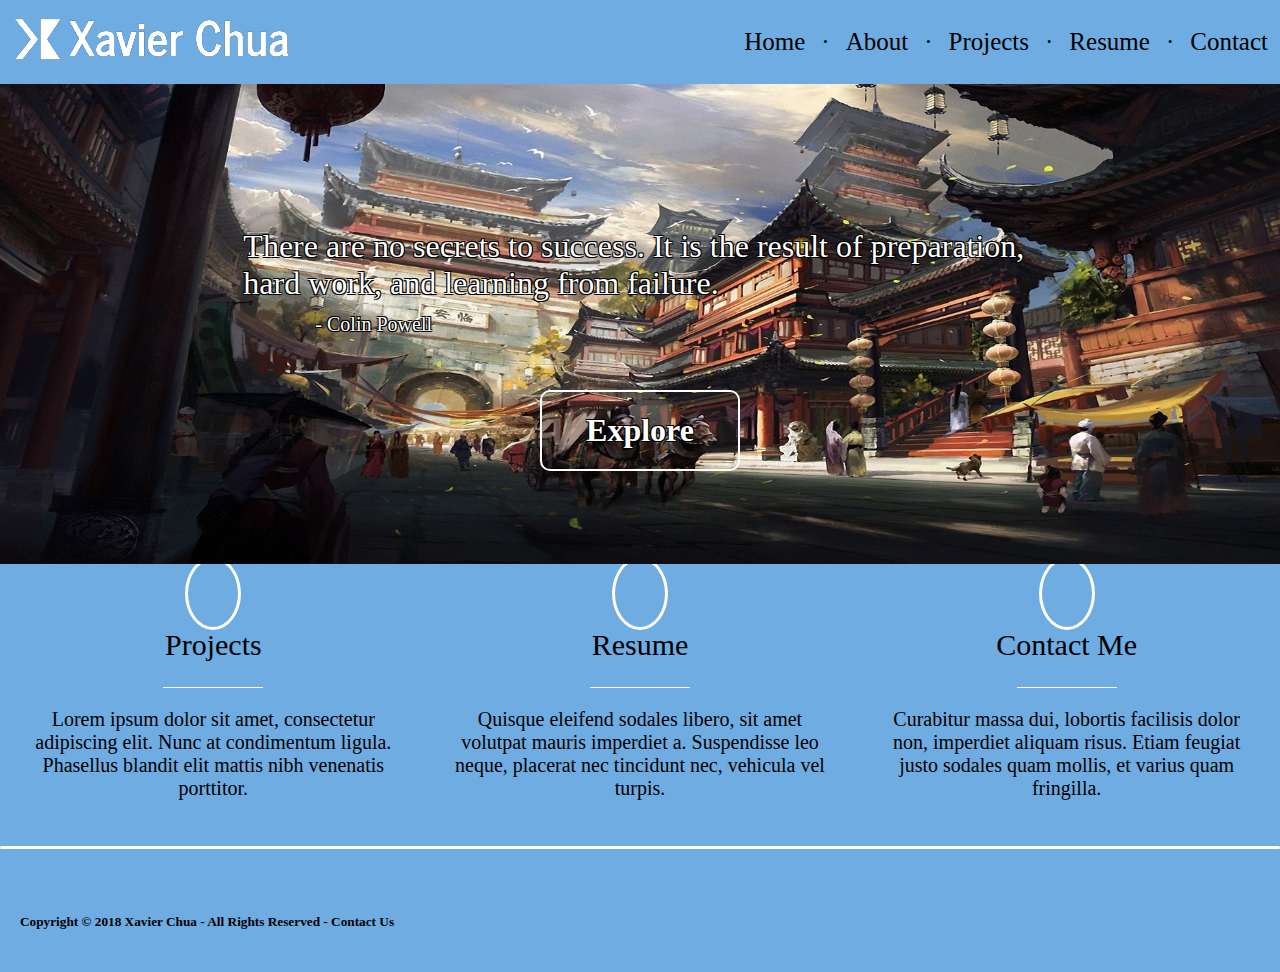
<file: index.html>
<!DOCTYPE html>
<html>
<head>
	<meta charset="utf-8">
	<meta name="description" content="First website">
	<meta name= "author" content="Knowname">
	<meta name="keywords" content="building first website">
	<title>Xavier Chua | Home</title>

	<link rel="stylesheet" type="text/css" href="assets/css/style.css">
	<link rel="stylesheet" href="https://use.fontawesome.com/releases/v5.5.0/css/all.css" integrity="sha384-B4dIYHKNBt8Bc12p+WXckhzcICo0wtJAoU8YZTY5qE0Id1GSseTk6S+L3BlXeVIU" crossorigin="anonymous">
	
	<link rel="stylesheet" type="text/css" href="/assets/slick/slick.css"/>
	<link rel="stylesheet" type="text/css" href="/assets/slick/slick-theme.css"/>


	<script src="https://ajax.googleapis.com/ajax/libs/jquery/3.3.1/jquery.min.js"></script>
	<script src="/assets/slick/slick.min.js"></script>
	<script type="text/javascript" src="/assets/js/index.js"></script>
</head>
<body>

<!-- Navbar -->
<nav class = "nav">
	<div class = "container">
		<div class = "row">
			<div class = "logo">
				<a href="index.html"><img src="assets/images/xavier-logo.png"></a>
			</div>

			<ul class="menu">
				<li class="menu-item"><a class="menu-link" href="index.html">Home</a></li>
				<span>&middot;</span>
				<li class="menu-item"><a class="menu-link" href="about.html">About</a></li>
				<span>&middot;</span>
    			<li class="menu-item"><a class="menu-link" href = "projects.html" class="dropbtn">Projects <i class="fa fa-caret-down"></i></a>
	    			<ul class = "dropdown-content">
	    				<li><a href="cosmos.html">Cosmos Roach</a></li>
	    				<li><a href="jetpacks-zombies-seagulls.html">Jetpacks, Zombies, & Seagulls</a></li>
	    				<li><a href="leftright.html">Left or Right</a></li>
	    				<li><a href="tankjump.html">Tank Jump</a></li>
	    				<li><a href="discordbot.html">Anime Discord Bot</a></li>
	    			</ul>
    			</li>
				<span>&middot;</span>
				<li class="menu-item"><a class="menu-link" href="resume.html">Resume</a></li>
				<span>&middot;</span>
				<li class="menu-item"><a class="menu-link" href="contact.html">Contact</a></li>
			</ul>
			<div class="hamburger">
				<div class="line"></div>
				<div class="line"></div>
				<div class="line"></div>
			</div>
		</div>
	</div>
</nav>

<!-- Header -->
<header>
	<div class ="container">
		<div class = "row">
			<div class = "empty col-2"></div>
			<h1 class="header-quote white col-8">
				<i class = "fa fa-quote-left fa-pull-left"></i>
				There are no secrets to success. It is the result of preparation, hard work, and learning from failure.
				<i class = "fa fa-quote-right"></i>
				<br>&emsp;&emsp; <span style="font-family: Verdana; font-size:20px;">- Colin Powell</span>
			</h1>
			<div class = "empty col-2"></div>
			
		</div>
		<div class = "row">
			<div class = "empty col-2"></div>
			<div class = "header-info col-8">
				<div class="header-wrapper white">
						<h1>Explore</h1>
				</div>
			</div>
			<div class = "empty col-2"></div>
		</div>
	</div>
</header>

<!-- Icons -->
<section>
	<div class = "container">
		<div class = "row">

			<div class = "icon-section col-4">
				<a href ="projects.html">
				<i class = "fa fa-briefcase fa-4x"></i>
				<h2>Projects</h2>
				<span class="rule"></span>
				<p>Lorem ipsum dolor sit amet, consectetur adipiscing elit. Nunc at condimentum ligula. Phasellus blandit elit mattis nibh venenatis porttitor. </p></a>
			</div>
			
			<div class = "icon-section col-4">
				<a href ="resume.html">
				<i class = "fa fa-address-card fa-4x"></i>
				<h2>Resume</h2>
				<span class="rule"></span>
				<p>Quisque eleifend sodales libero, sit amet volutpat mauris imperdiet a. Suspendisse leo neque, placerat nec tincidunt nec, vehicula vel turpis.</p>
			</div></a>
			
			<div class = "icon-section col-4">
				<a href ="contact.html">
				<i class = "fa fa-comments fa-4x"></i>
				<h2>Contact Me</h2>
				<span class="rule"></span>
				<p>Curabitur massa dui, lobortis facilisis dolor non, imperdiet aliquam risus. Etiam feugiat justo sodales quam mollis, et varius quam fringilla. </p>
			</div></a>
		</div>
	</div>
	<span class="longbar"></span>
</section>

<!-- Footer -->
<footer>
	<div class="container">
		<ul class = "footer-menu">
			<li><a href="https://www.linkedin.com/in/xavier-chua"><i class="fab fa-linkedin-in fa-2x"></i></a></li>
			<li><a href="https://github.com/itzcynical"><i class="fab fa-github fa-2x"></i></a></li>
			<li><a href="https://www.deviantart.com/know-name"><i class="fab fa-deviantart fa-2x"></i></a></li>
		</ul>
		<h5>Copyright © 2018 Xavier Chua - All Rights Reserved - <a href="contact.html">Contact Us</a></h5>
	</div>
</footer>

</body>
</html>
</file>
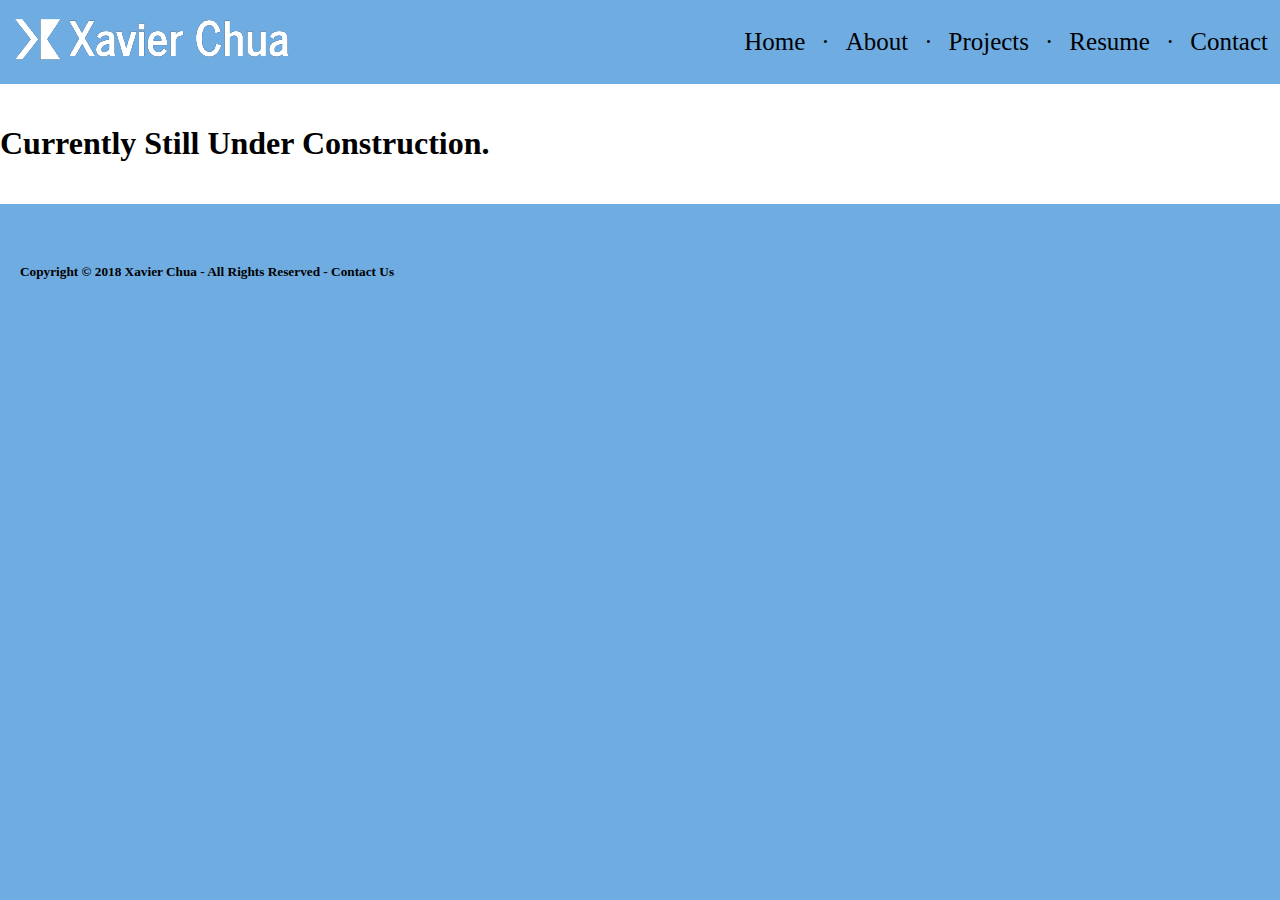
<file: about.html>
<!DOCTYPE html>
<html>
<head>
	<meta charset="utf-8">
	<meta name="description" content="First website">
	<meta name= "author" content="Knowname">
	<meta name="keywords" content="building first website">
	<title>Xavier Chua | Home</title>

	<link rel="stylesheet" type="text/css" href="assets/css/style.css">
	<link rel="stylesheet" href="https://use.fontawesome.com/releases/v5.5.0/css/all.css" integrity="sha384-B4dIYHKNBt8Bc12p+WXckhzcICo0wtJAoU8YZTY5qE0Id1GSseTk6S+L3BlXeVIU" crossorigin="anonymous">
	
	<link rel="stylesheet" type="text/css" href="/assets/slick/slick.css"/>
	<link rel="stylesheet" type="text/css" href="/assets/slick/slick-theme.css"/>


	<script src="https://ajax.googleapis.com/ajax/libs/jquery/3.3.1/jquery.min.js"></script>
	<script src="/assets/slick/slick.min.js"></script>
	<script type="text/javascript" src="/assets/js/index.js"></script>
</head>
<body>

<!-- Navbar -->
<nav class = "nav">
	<div class = "container">
		<div class = "row">
			<div class = "logo">
				<a href="index.html"><img src="assets/images/xavier-logo.png"></a>
			</div>

			<ul class="menu">
				<li class="menu-item"><a class="menu-link" href="index.html">Home</a></li>
				<span>&middot;</span>
				<li class="menu-item"><a class="menu-link" href="about.html">About</a></li>
				<span>&middot;</span>
    			<li class="menu-item"><a class="menu-link" href = "projects.html" class="dropbtn">Projects <i class="fa fa-caret-down"></i></a>
	    			<ul class = "dropdown-content">
	    				<li><a href="cosmos.html">Cosmos Roach</a></li>
	    				<li><a href="jetpacks-zombies-seagulls.html">Jetpacks, Zombies, & Seagulls</a></li>
	    				<li><a href="leftright.html">Left or Right</a></li>
	    				<li><a href="tankjump.html">Tank Jump</a></li>
	    				<li><a href="discordbot.html">Anime Discord Bot</a></li>
	    			</ul>
    			</li>
				<span>&middot;</span>
				<li class="menu-item"><a class="menu-link" href="resume.html">Resume</a></li>
				<span>&middot;</span>
				<li class="menu-item"><a class="menu-link" href="contact.html">Contact</a></li>
			</ul>
			<div class="hamburger">
				<div class="line"></div>
				<div class="line"></div>
				<div class="line"></div>
			</div>
		</div>
	</div>
</nav>

<section style = "background-color:white; padding:20px 0;">
	<div class = "container">
		<h1 style = "font-size:2em;"><i class = "fa fa-wrench fa-3x"></i> Currently Still Under Construction. </h1> 
	</div>

</section>

<footer>
	<div class="container">
		<ul class = "footer-menu">
			<li><a href="https://www.linkedin.com/in/xavier-chua"><i class="fab fa-linkedin-in fa-2x"></i></a></li>
			<li><a href="https://github.com/itzcynical"><i class="fab fa-github fa-2x"></i></a></li>
			<li><a href="https://www.deviantart.com/know-name"><i class="fab fa-deviantart fa-2x"></i></a></li>
		</ul>
		<h5>Copyright © 2018 Xavier Chua - All Rights Reserved - <a href="contact.html">Contact Us</a></h5>
	</div>
</footer>
</body>
</html>
</file>
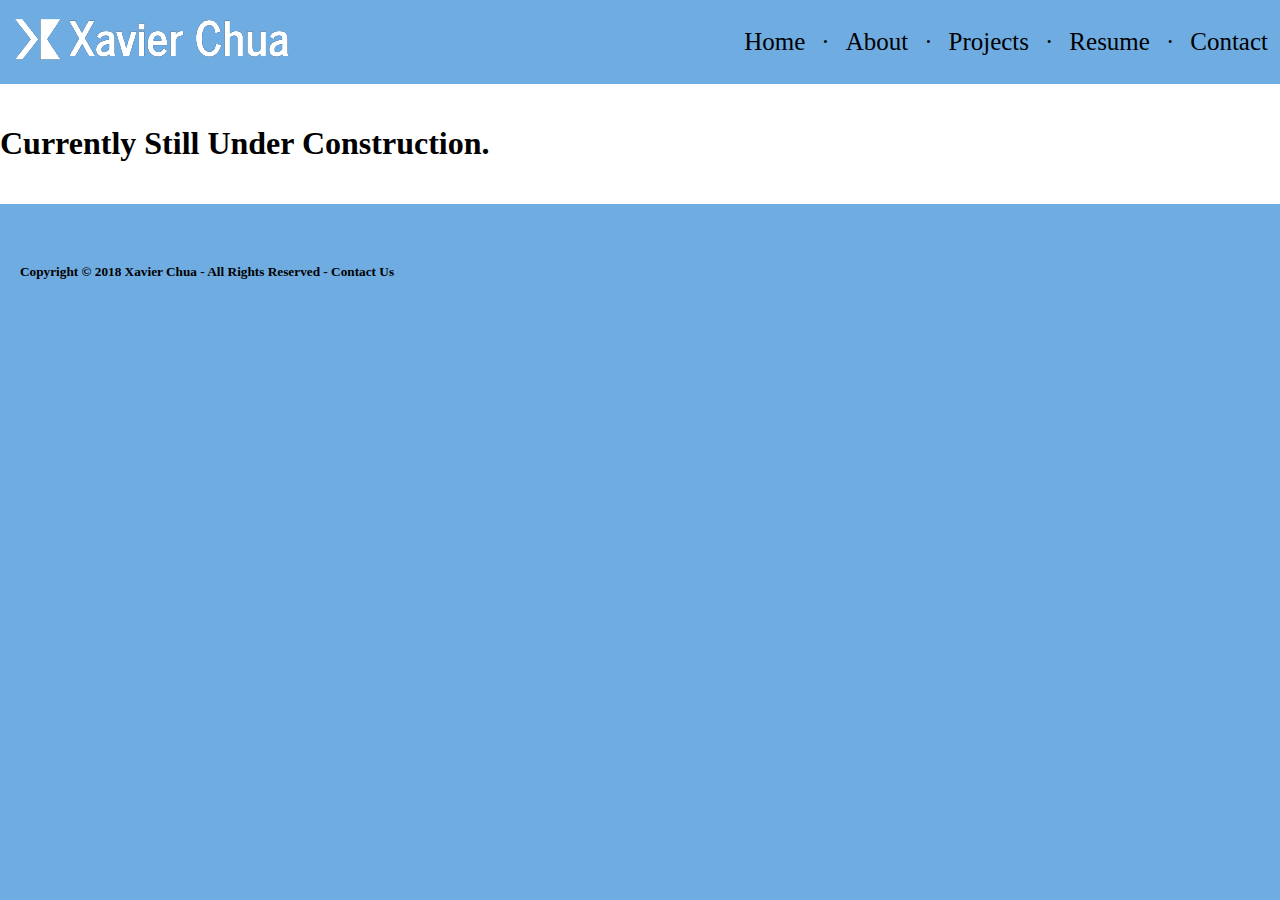
<file: contact.html>
<!DOCTYPE html>
<html>
<head>
	<meta charset="utf-8">
	<meta name="description" content="First website">
	<meta name= "author" content="Knowname">
	<meta name="keywords" content="building first website">
	<title>Xavier Chua | Home</title>

	<link rel="stylesheet" type="text/css" href="assets/css/style.css">
	<link rel="stylesheet" href="https://use.fontawesome.com/releases/v5.5.0/css/all.css" integrity="sha384-B4dIYHKNBt8Bc12p+WXckhzcICo0wtJAoU8YZTY5qE0Id1GSseTk6S+L3BlXeVIU" crossorigin="anonymous">
	
	<link rel="stylesheet" type="text/css" href="/assets/slick/slick.css"/>
	<link rel="stylesheet" type="text/css" href="/assets/slick/slick-theme.css"/>


	<script src="https://ajax.googleapis.com/ajax/libs/jquery/3.3.1/jquery.min.js"></script>
	<script src="/assets/slick/slick.min.js"></script>
	<script type="text/javascript" src="/assets/js/index.js"></script>
</head>
<body>

<!-- Navbar -->
<nav class = "nav">
	<div class = "container">
		<div class = "row">
			<div class = "logo">
				<a href="index.html"><img src="assets/images/xavier-logo.png"></a>
			</div>

			<ul class="menu">
				<li class="menu-item"><a class="menu-link" href="index.html">Home</a></li>
				<span>&middot;</span>
				<li class="menu-item"><a class="menu-link" href="about.html">About</a></li>
				<span>&middot;</span>
    			<li class="menu-item"><a class="menu-link" href = "projects.html" class="dropbtn">Projects <i class="fa fa-caret-down"></i></a>
	    			<ul class = "dropdown-content">
	    				<li><a href="cosmos.html">Cosmos Roach</a></li>
	    				<li><a href="jetpacks-zombies-seagulls.html">Jetpacks, Zombies, & Seagulls</a></li>
	    				<li><a href="leftright.html">Left or Right</a></li>
	    				<li><a href="tankjump.html">Tank Jump</a></li>
	    				<li><a href="discordbot.html">Anime Discord Bot</a></li>
	    			</ul>
    			</li>
				<span>&middot;</span>
				<li class="menu-item"><a class="menu-link" href="resume.html">Resume</a></li>
				<span>&middot;</span>
				<li class="menu-item"><a class="menu-link" href="contact.html">Contact</a></li>
			</ul>
			<div class="hamburger">
				<div class="line"></div>
				<div class="line"></div>
				<div class="line"></div>
			</div>
		</div>
	</div>
</nav>

<section style = "background-color:white; padding:20px 0;">
	<div class = "container">
		<h1 style = "font-size:2em;"><i class = "fa fa-wrench fa-3x"></i> Currently Still Under Construction. </h1> 
	</div>

</section>

<!-- Footer -->
<footer>
	<div class="container">
		<ul class = "footer-menu">
			<li><a href="https://www.linkedin.com/in/xavier-chua"><i class="fab fa-linkedin-in fa-2x"></i></a></li>
			<li><a href="https://github.com/itzcynical"><i class="fab fa-github fa-2x"></i></a></li>
			<li><a href="https://www.deviantart.com/know-name"><i class="fab fa-deviantart fa-2x"></i></a></li>
		</ul>
		<h5>Copyright © 2018 Xavier Chua - All Rights Reserved - <a href="contact.html">Contact Us</a></h5>
	</div>
</footer>

</body>
</html>
</file>
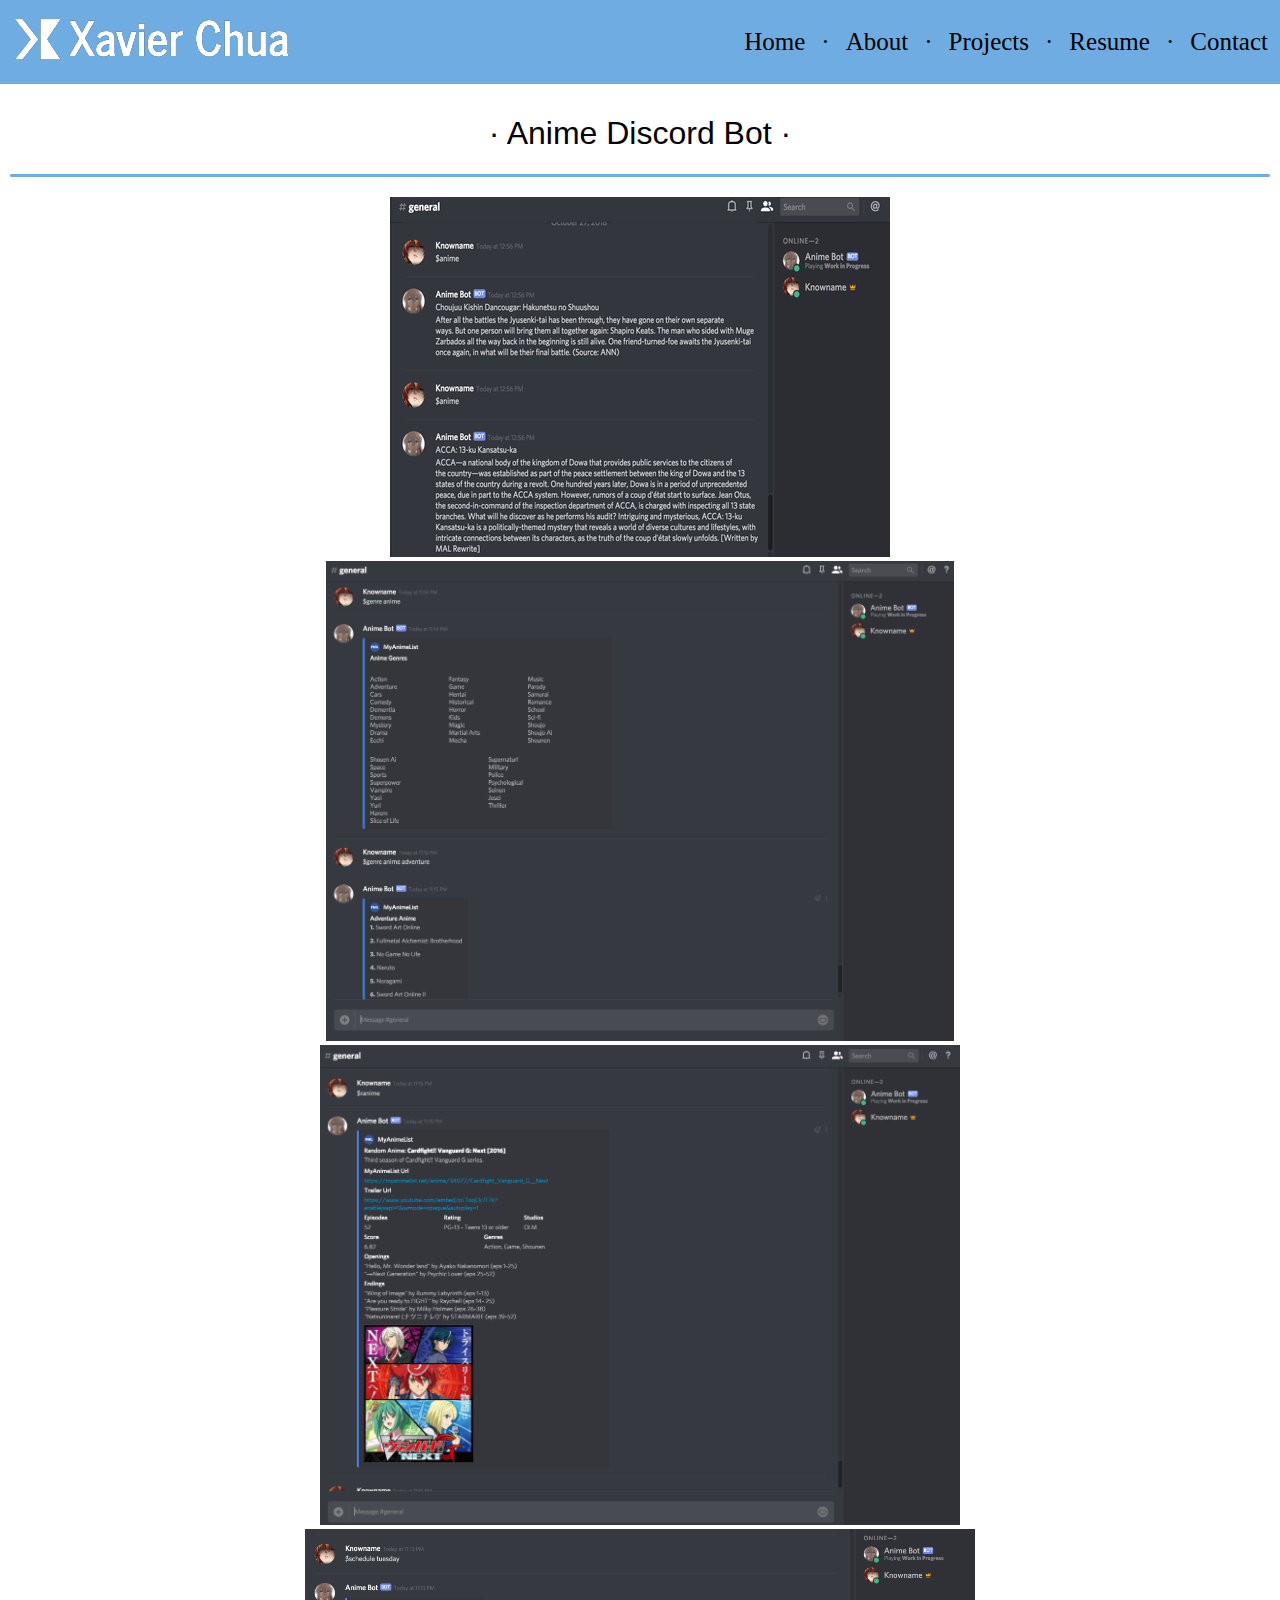
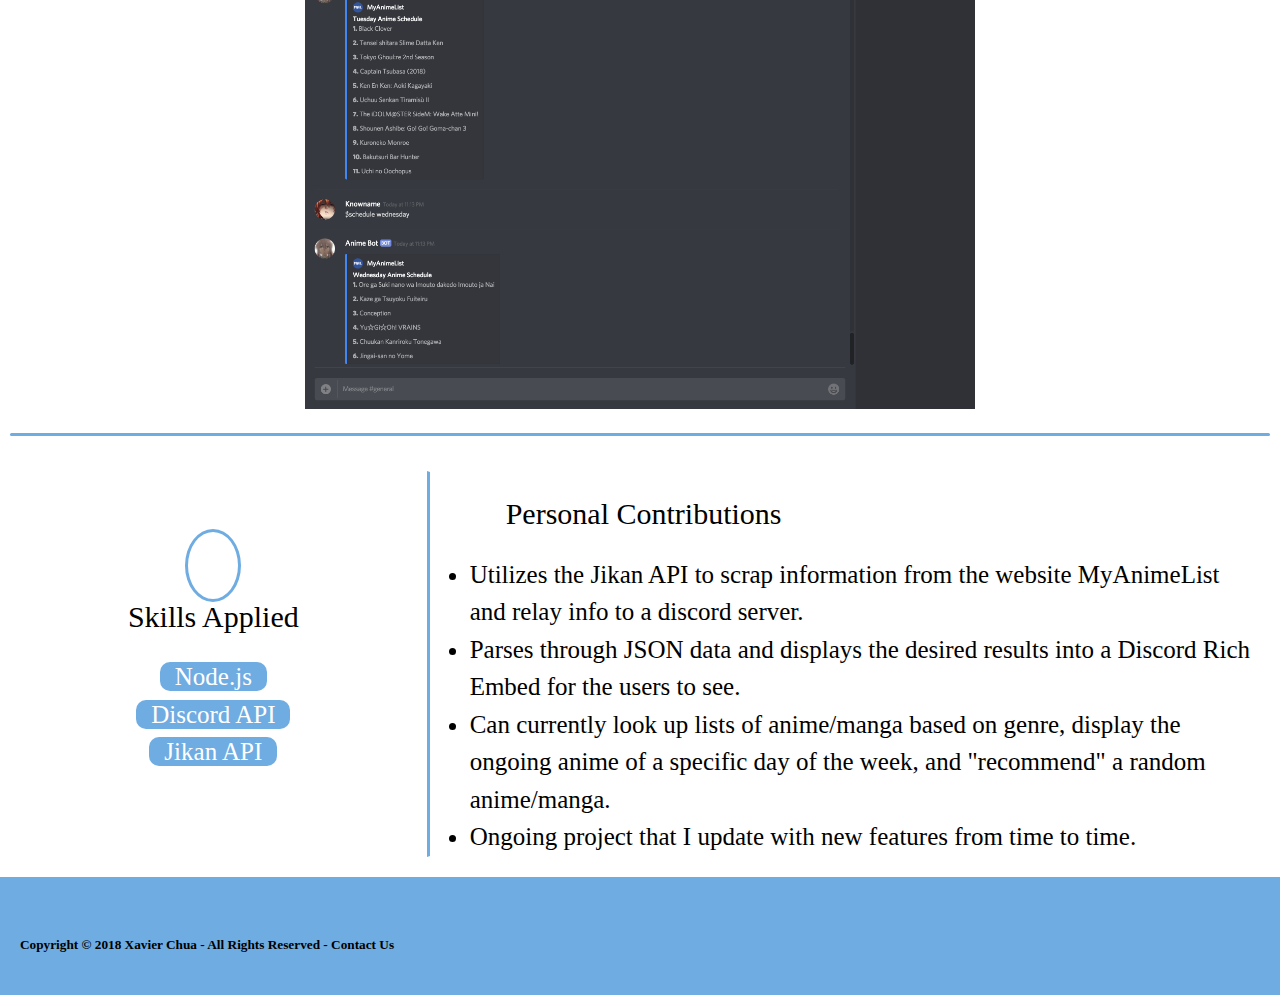
<file: discordbot.html>
<!DOCTYPE html>
<html>
<head>
	<meta charset="utf-8">
	<meta name="description" content="First website">
	<meta name= "author" content="Knowname">
	<meta name="keywords" content="building first website">
	<title>Xavier Chua | Home</title>

	<link rel="stylesheet" type="text/css" href="assets/css/style.css">
	<link rel="stylesheet" href="https://use.fontawesome.com/releases/v5.5.0/css/all.css" integrity="sha384-B4dIYHKNBt8Bc12p+WXckhzcICo0wtJAoU8YZTY5qE0Id1GSseTk6S+L3BlXeVIU" crossorigin="anonymous">
	
	<link rel="stylesheet" type="text/css" href="/assets/slick/slick.css"/>
	<link rel="stylesheet" type="text/css" href="/assets/slick/slick-theme.css"/>


	<script src="https://ajax.googleapis.com/ajax/libs/jquery/3.3.1/jquery.min.js"></script>
	<script src="/assets/slick/slick.min.js"></script>
	<script type="text/javascript" src="/assets/js/index.js"></script>
</head>
<body>

<!-- Navbar -->
<nav class = "nav">
	<div class = "container">
		<div class = "row">
			<div class = "logo">
				<a href="index.html"><img src="assets/images/xavier-logo.png"></a>
			</div>

			<ul class="menu">
				<li class="menu-item"><a class="menu-link" href="index.html">Home</a></li>
				<span>&middot;</span>
				<li class="menu-item"><a class="menu-link" href="about.html">About</a></li>
				<span>&middot;</span>
    			<li class="menu-item"><a class="menu-link" href = "projects.html" class="dropbtn">Projects <i class="fa fa-caret-down"></i></a>
	    			<ul class = "dropdown-content">
	    				<li><a href="cosmos.html">Cosmos Roach</a></li>
	    				<li><a href="jetpacks-zombies-seagulls.html">Jetpacks, Zombies, & Seagulls</a></li>
	    				<li><a href="leftright.html">Left or Right</a></li>
	    				<li><a href="tankjump.html">Tank Jump</a></li>
	    				<li><a href="discordbot.html">Anime Discord Bot</a></li>
	    			</ul>
    			</li>
				<span>&middot;</span>
				<li class="menu-item"><a class="menu-link" href="resume.html">Resume</a></li>
				<span>&middot;</span>
				<li class="menu-item"><a class="menu-link" href="contact.html">Contact</a></li>
			</ul>
			<div class="hamburger">
				<div class="line"></div>
				<div class="line"></div>
				<div class="line"></div>
			</div>
		</div>
	</div>
</nav>

<section class = "projects">
	<div class = "container">
		<h1 class = "project-title">&middot; Anime Discord Bot &middot;</h1>
		<span class = "longbar" style="background-color: #6face2;"></span>

		<div class="slideshow" id="tank-slider">
			<div><img src="assets/images/discordbot/discord.png"></div>
			<div><img src="assets/images/discordbot/genres.png"></div>
			<div><img src="assets/images/discordbot/randomanime.png"></div>
			<div><img src="assets/images/discordbot/schedule.png"></div>
		</div>
		<span class = "longbar" style="background-color: #6face2;"></span>
	</div>
</section>

<section class = "project-details">
	<div class = "container">
		<div class = "row">
			<div class = "icon-section blue-border col-4">
				<i class = "fa fa-book fa-6x"></i>
				<h2>Skills Applied</h2>
				<ul class = "skills-list">
					<li><span>Node.js</span></li>
					<li><span>Discord API</span></li>
					<li><span>Jikan API</span></li>
				</ul>
			</div>

			<div class = "icon-section project-contributions col-8">
				
				<h2><i class = "fa fa-id-badge fa-3x"></i>Personal Contributions</h2>
				<ul class = "skills-list contributions">
					<li>Utilizes the Jikan API to scrap information from the website MyAnimeList and relay info to a discord server.</li>
					<li>Parses through JSON data and displays the desired results into a Discord Rich Embed for the users to see.</li>
					<li>Can currently look up lists of anime/manga based on genre, display the ongoing anime of a specific day of the week, and "recommend" a random anime/manga. </li>
					<li>Ongoing project that I update with new features from time to time.</li>
					
				</ul>
			</div>
		</div>
	</div>
</section>

<footer>
	<div class="container">
		<ul class = "footer-menu">
			<li><a href="https://www.linkedin.com/in/xavier-chua"><i class="fab fa-linkedin-in fa-2x"></i></a></li>
			<li><a href="https://github.com/itzcynical"><i class="fab fa-github fa-2x"></i></a></li>
			<li><a href="https://www.deviantart.com/know-name"><i class="fab fa-deviantart fa-2x"></i></a></li>
		</ul>
		<h5>Copyright © 2018 Xavier Chua - All Rights Reserved - <a href="contact.html">Contact Us</a></h5>
	</div>
</footer>
</body>
</html>
</file>
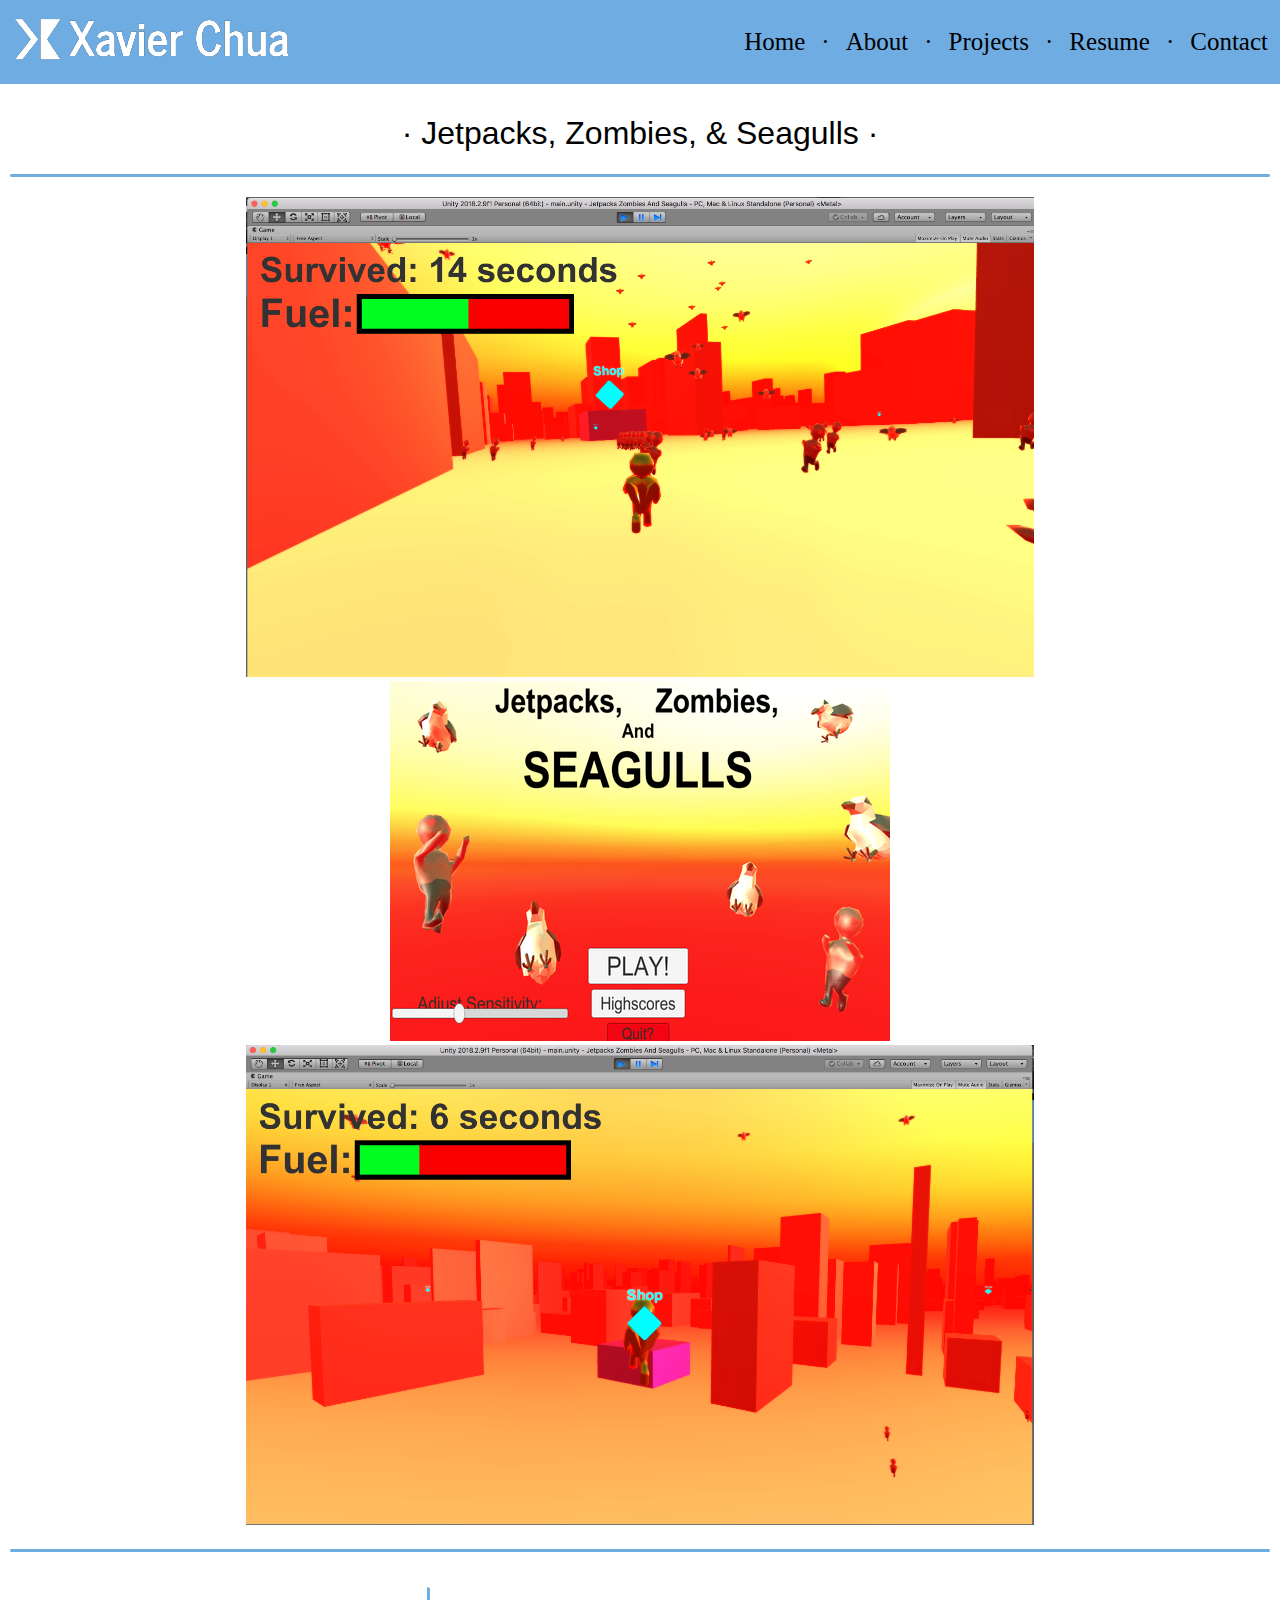
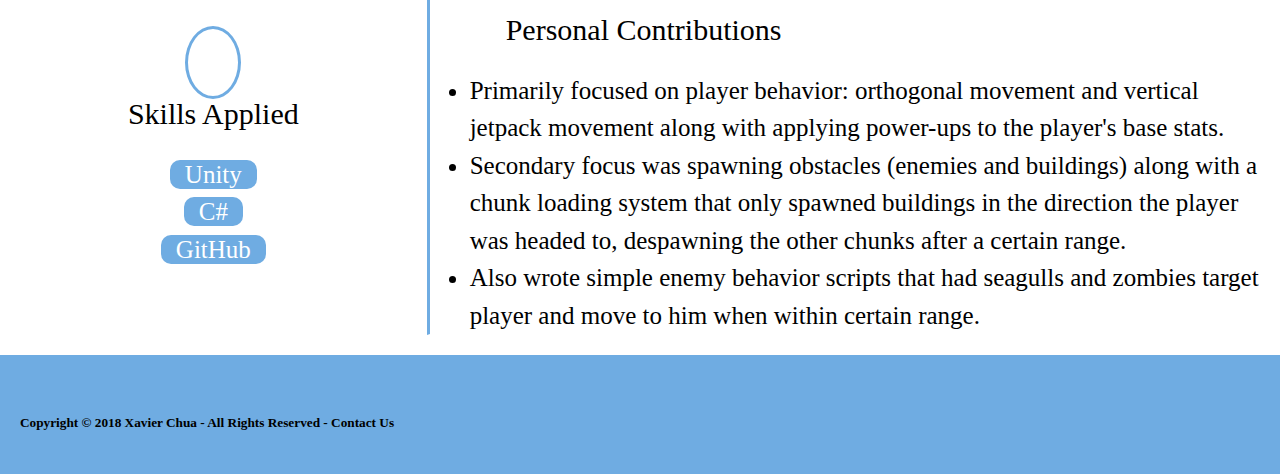
<file: jetpacks-zombies-seagulls.html>
<!DOCTYPE html>
<html>
<head>
	<meta charset="utf-8">
	<meta name="description" content="First website">
	<meta name= "author" content="Knowname">
	<meta name="keywords" content="building first website">
	<title>Xavier Chua | Home</title>

	<link rel="stylesheet" type="text/css" href="assets/css/style.css">
	<link rel="stylesheet" href="https://use.fontawesome.com/releases/v5.5.0/css/all.css" integrity="sha384-B4dIYHKNBt8Bc12p+WXckhzcICo0wtJAoU8YZTY5qE0Id1GSseTk6S+L3BlXeVIU" crossorigin="anonymous">
	
	<link rel="stylesheet" type="text/css" href="/assets/slick/slick.css"/>
	<link rel="stylesheet" type="text/css" href="/assets/slick/slick-theme.css"/>


	<script src="https://ajax.googleapis.com/ajax/libs/jquery/3.3.1/jquery.min.js"></script>
	<script src="/assets/slick/slick.min.js"></script>
	<script type="text/javascript" src="/assets/js/index.js"></script>
</head>
<body>

<!-- Navbar -->
<nav class = "nav">
	<div class = "container">
		<div class = "row">
			<div class = "logo">
				<a href="index.html"><img src="assets/images/xavier-logo.png"></a>
			</div>

			<ul class="menu">
				<li class="menu-item"><a class="menu-link" href="index.html">Home</a></li>
				<span>&middot;</span>
				<li class="menu-item"><a class="menu-link" href="about.html">About</a></li>
				<span>&middot;</span>
    			<li class="menu-item"><a class="menu-link" href = "projects.html" class="dropbtn">Projects <i class="fa fa-caret-down"></i></a>
	    			<ul class = "dropdown-content">
	    				<li><a href="cosmos.html">Cosmos Roach</a></li>
	    				<li><a href="jetpacks-zombies-seagulls.html">Jetpacks, Zombies, & Seagulls</a></li>
	    				<li><a href="leftright.html">Left or Right</a></li>
	    				<li><a href="tankjump.html">Tank Jump</a></li>
	    				<li><a href="discordbot.html">Anime Discord Bot</a></li>
	    			</ul>
    			</li>
				<span>&middot;</span>
				<li class="menu-item"><a class="menu-link" href="resume.html">Resume</a></li>
				<span>&middot;</span>
				<li class="menu-item"><a class="menu-link" href="contact.html">Contact</a></li>
			</ul>
			<div class="hamburger">
				<div class="line"></div>
				<div class="line"></div>
				<div class="line"></div>
			</div>
		</div>
	</div>
</nav>

<section class = "projects">
	<div class = "container">
		<h1 class = "project-title">&middot; Jetpacks, Zombies, & Seagulls &middot;</h1>
		<span class = "longbar" style="background-color: #6face2;"></span>

		<div class="slideshow">
			<div><img src="assets/images/gamejam/zombiegame.png"></div>
			<div><img src="assets/images/gamejam/zombies.png"></div>
			<div><img src="assets/images/gamejam/zombieshop.png"></div>
		</div>
		<span class = "longbar" style="background-color: #6face2;"></span>
	</div>
</section>

<section class = "project-details">
	<div class = "container">
		<div class = "row">
			<div class = "icon-section blue-border col-4">
				<i class = "fa fa-book fa-6x"></i>
				<h2>Skills Applied</h2>
				<ul class = "skills-list">
					<li><span>Unity</span></li>
					<li><span>C#</span></li>
					<li><span>GitHub</span></li>
				</ul>
			</div>

			<div class = "icon-section project-contributions col-8">
				
				<h2><i class = "fa fa-id-badge fa-3x"></i>Personal Contributions</h2>
				<ul class = "skills-list contributions">
					<li>Primarily focused on player behavior: orthogonal movement and vertical jetpack movement along with applying power-ups to the player's base stats.</li>
					<li>Secondary focus was spawning obstacles (enemies and buildings) along with a chunk loading system that only spawned buildings in the direction the player was headed to, despawning the other chunks after a certain range.</li>
					<li>Also wrote simple enemy behavior scripts that had seagulls and zombies target player and move to him when within certain range.</li>
					
				</ul>
			</div>
		</div>
	</div>
</section>

<footer>
	<div class="container">
		<ul class = "footer-menu">
			<li><a href="https://www.linkedin.com/in/xavier-chua"><i class="fab fa-linkedin-in fa-2x"></i></a></li>
			<li><a href="https://github.com/itzcynical"><i class="fab fa-github fa-2x"></i></a></li>
			<li><a href="https://www.deviantart.com/know-name"><i class="fab fa-deviantart fa-2x"></i></a></li>
		</ul>
		<h5>Copyright © 2018 Xavier Chua - All Rights Reserved - <a href="contact.html">Contact Us</a></h5>
	</div>
</footer>
</body>
</html>
</file>
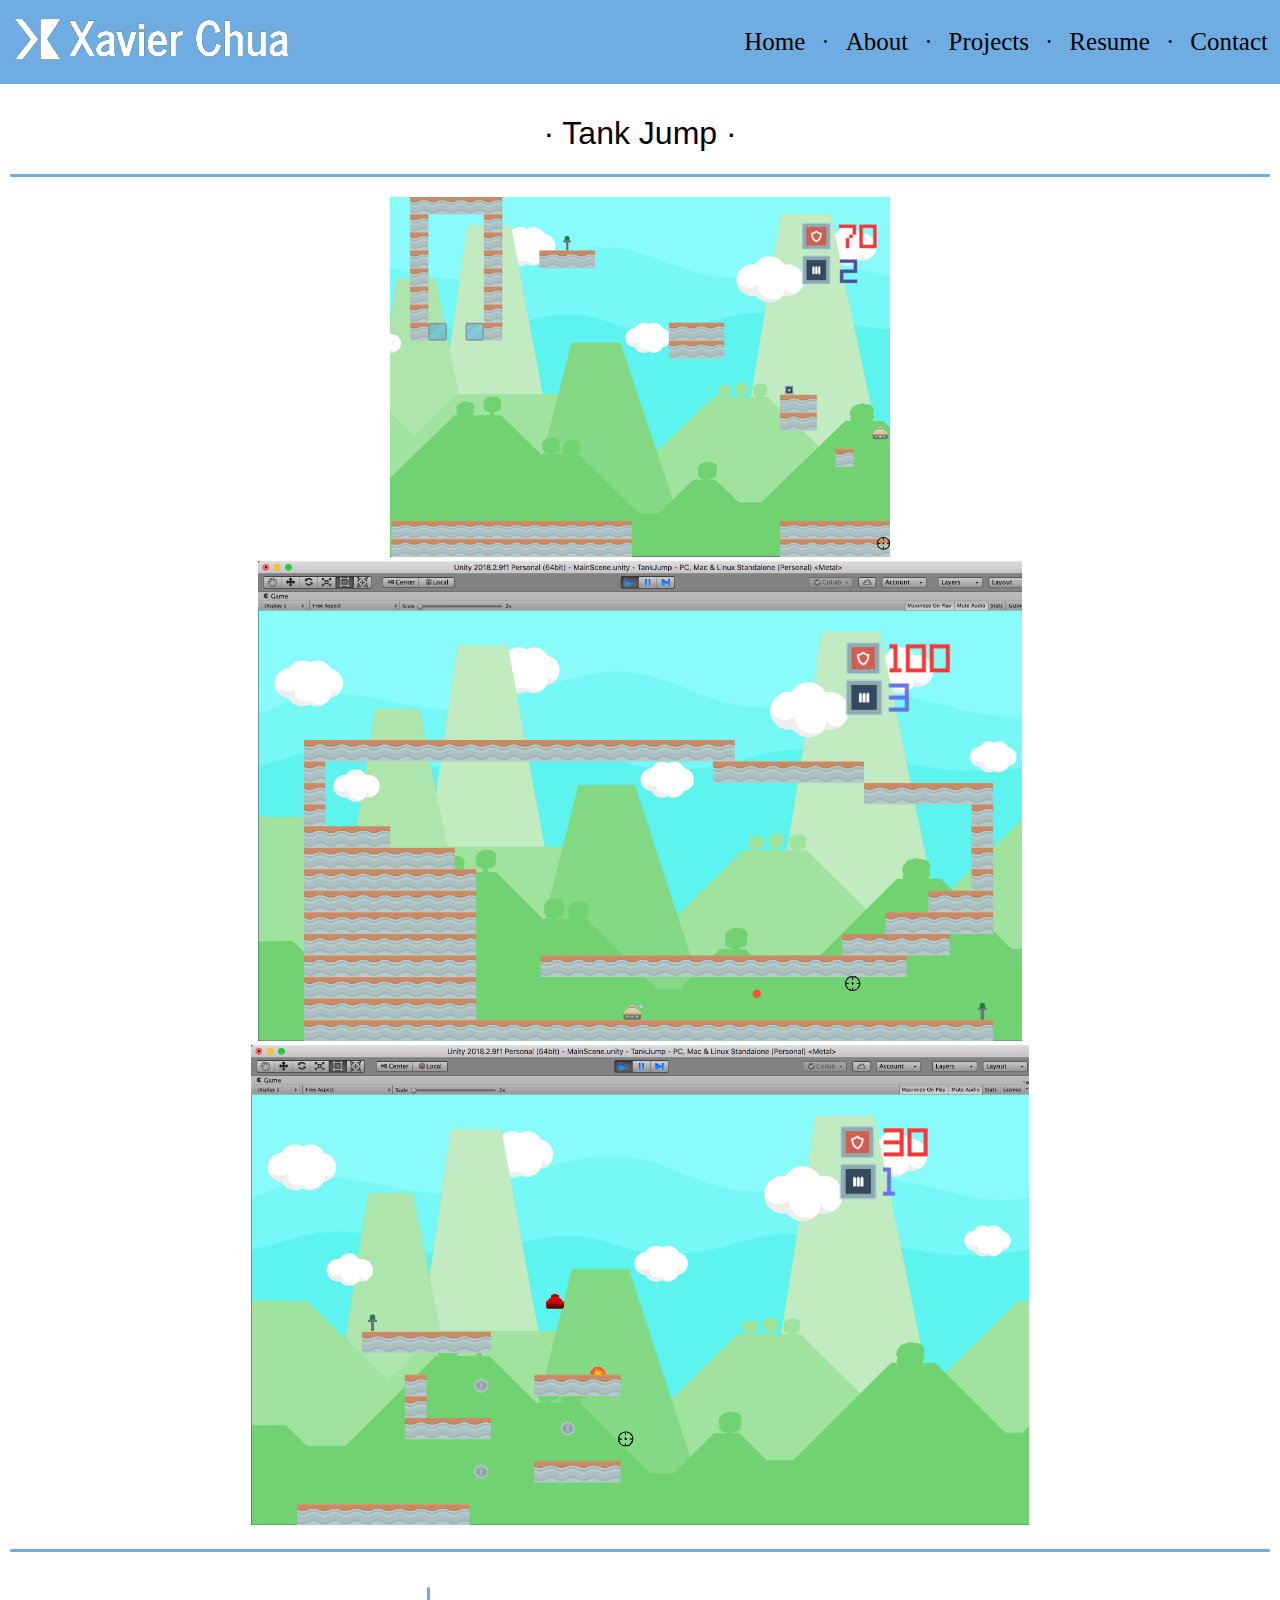
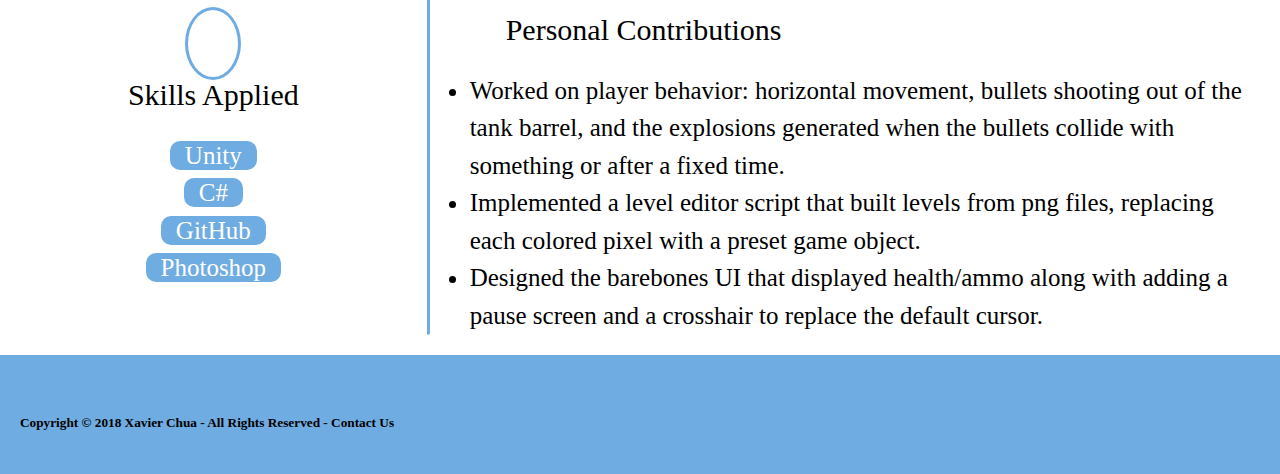
<file: tankjump.html>
<!DOCTYPE html>
<html>
<head>
	<meta charset="utf-8">
	<meta name="description" content="First website">
	<meta name= "author" content="Knowname">
	<meta name="keywords" content="building first website">
	<title>Xavier Chua | Home</title>

	<link rel="stylesheet" type="text/css" href="assets/css/style.css">
	<link rel="stylesheet" href="https://use.fontawesome.com/releases/v5.5.0/css/all.css" integrity="sha384-B4dIYHKNBt8Bc12p+WXckhzcICo0wtJAoU8YZTY5qE0Id1GSseTk6S+L3BlXeVIU" crossorigin="anonymous">
	
	<link rel="stylesheet" type="text/css" href="/assets/slick/slick.css"/>
	<link rel="stylesheet" type="text/css" href="/assets/slick/slick-theme.css"/>


	<script src="https://ajax.googleapis.com/ajax/libs/jquery/3.3.1/jquery.min.js"></script>
	<script src="/assets/slick/slick.min.js"></script>
	<script type="text/javascript" src="/assets/js/index.js"></script>
</head>
<body>

<!-- Navbar -->
<nav class = "nav">
	<div class = "container">
		<div class = "row">
			<div class = "logo">
				<a href="index.html"><img src="assets/images/xavier-logo.png"></a>
			</div>

			<ul class="menu">
				<li class="menu-item"><a class="menu-link" href="index.html">Home</a></li>
				<span>&middot;</span>
				<li class="menu-item"><a class="menu-link" href="about.html">About</a></li>
				<span>&middot;</span>
    			<li class="menu-item"><a class="menu-link" href = "projects.html" class="dropbtn">Projects <i class="fa fa-caret-down"></i></a>
	    			<ul class = "dropdown-content">
	    				<li><a href="cosmos.html">Cosmos Roach</a></li>
	    				<li><a href="jetpacks-zombies-seagulls.html">Jetpacks, Zombies, & Seagulls</a></li>
	    				<li><a href="leftright.html">Left or Right</a></li>
	    				<li><a href="tankjump.html">Tank Jump</a></li>
	    				<li><a href="discordbot.html">Anime Discord Bot</a></li>
	    			</ul>
    			</li>
				<span>&middot;</span>
				<li class="menu-item"><a class="menu-link" href="resume.html">Resume</a></li>
				<span>&middot;</span>
				<li class="menu-item"><a class="menu-link" href="contact.html">Contact</a></li>
			</ul>
			<div class="hamburger">
				<div class="line"></div>
				<div class="line"></div>
				<div class="line"></div>
			</div>
		</div>
	</div>
</nav>

<section class = "projects">
	<div class = "container">
		<h1 class = "project-title">&middot; Tank Jump &middot;</h1>
		<span class = "longbar" style="background-color: #6face2;"></span>

		<div class="slideshow">
			<div><img src="assets/images/tankjump/tankjump.png"></div>
			<div><img src="assets/images/tankjump/tanklevel1.png"></div>
			<div><img src="assets/images/tankjump/tanklevel4.png"></div>
		</div>
		<span class = "longbar" style="background-color: #6face2;"></span>
	</div>
</section>

<section class = "project-details">
	<div class = "container">
		<div class = "row">
			<div class = "icon-section blue-border col-4">
				<i class = "fa fa-book fa-6x"></i>
				<h2>Skills Applied</h2>
				<ul class = "skills-list">
					<li><span>Unity</span></li>
					<li><span>C#</span></li>
					<li><span>GitHub</span></li>
					<li><span>Photoshop</span></li>
				</ul>
			</div>

			<div class = "icon-section project-contributions col-8">
				
				<h2><i class = "fa fa-id-badge fa-3x"></i>Personal Contributions</h2>
				<ul class = "skills-list contributions">
					<li>Worked on player behavior: horizontal movement, bullets shooting out of the tank barrel, and the explosions generated when the bullets collide with something or after a fixed time.</li>
					<li>Implemented a level editor script that built levels from png files, replacing each colored pixel with a preset game object. </li>
					<li>Designed the barebones UI that displayed health/ammo along with adding a pause screen and a crosshair to replace the default cursor.</li>
					
				</ul>
			</div>
		</div>
	</div>
</section>

<footer>
	<div class="container">
		<ul class = "footer-menu">
			<li><a href="https://www.linkedin.com/in/xavier-chua"><i class="fab fa-linkedin-in fa-2x"></i></a></li>
			<li><a href="https://github.com/itzcynical"><i class="fab fa-github fa-2x"></i></a></li>
			<li><a href="https://www.deviantart.com/know-name"><i class="fab fa-deviantart fa-2x"></i></a></li>
		</ul>
		<h5>Copyright © 2018 Xavier Chua - All Rights Reserved - <a href="contact.html">Contact Us</a></h5>
	</div>
</footer>
</body>
</html>
</file>
<file: assets/css/style.css>
* {
	text-decoration: none;
	-webkit-box-sizing:border-box;
	-moz-box-sizing:border-box;
	box-sizing: border-box;
}

body {
	margin:0;
	background-color:#6face2;
}

ul {
	list-style: none;
	margin:0;
	padding:0;
}

a {
	color:inherit;
}

a:visited {
	color:black;
}

.container {
	width:100%;
	margin:auto;
	max-width:1480px;
}

.row {
	overflow: hidden;
	display:flex;
	align-items: center;
}

.white {
	color:#fff;
	text-shadow:
	-1px -1px 0 #000,
    1px -1px 0 #000,
    -1px 1px 0 #000,
    1px 1px 0 #000;
}

.empty {
	content: &nbsp;
}

.rule {
	background-color:white;
	display:block;
	height:1px;
	width:100px;
	margin:5px auto;
}

.longbar {
	background-color:white;
	display:block;
	height:3px;
	width:100%;
	margin:5px auto;
	border-radius:10px;
}

/*-------------------------------------*/
/* 		Navbar
/*-------------------------------------*/
nav {
	align-items:center;
}

.logo {
	align-content: flex-start;
}

.menu {
	margin-left:auto;
	align-content: flex-end;
}

.menu span {
	font-size:25px;
}

.menu .menu-item {
	text-decoration:none;
	font-family:serif;
	color:black;
	font-size:25px;
	display:inline-block;
	padding:10px;
	border: solid transparent 1px;
	transition:0.3s all ease-in-out 0s;
	color:#000;
	border:2px solid transparent;
}

.menu .menu-item:hover {
	color:white;
	transition:0.3s all ease-in-out 0s;
	border:2px solid white;
	border-radius:5px;
	transition:0.3s all ease-in-out 0s;
}

.menu .menu-item:hover .menu-link{
	color:white;

	transition:0.3s all ease-in-out 0s;
}

/*-------------------------------------*/
/* 		Dropdown
/*-------------------------------------*/
.menu li:hover .dropdown-content {
	left:auto;
}

.dropdown-content {
	position:absolute;
	left:-999em;
	margin-top:15px;
	vertical-align:middle;
	z-index:99999;
}

.dropdown-content li {
	background-color:#f1f1f1;
	padding:10px;
	opacity:.8;
	vertical-align:center;
	text-align: center;
	line-height:40px;
	transition:0.3s all ease-in-out 0s;
}

.dropdown-content li a {
	color:black;
	display:block;
}

.dropdown-content li:hover {
	background-color:#ddd;
	transition:0.3s all ease-in-out 0s;
}

/*-------------------------------------*/
/* 		Hamburger
/*-------------------------------------*/

.hamburger {
	display:none;
	border:2px solid white;
	border-radius:5px;
	padding:5px 10px;
	transition:0.3s all ease-in-out 0s;
}

.hamburger:hover .line {
	background-color:white;
	transition:0.3s all ease-in-out 0s;
}

.line {
	width:35px;
	height:5px;
	background-color:black;
	margin:6px 0;
	transition:0.3s all ease-in-out 0s;
}

@media screen and (max-width: 1000px) {
	.menu {
		display:none;
	}

	.hamburger {
		display:block;
		margin-left:auto;
		margin-right:15px;
	}


}


/*-------------------------------------*/
/* 		Header
/*-------------------------------------*/
header {
	background-image:url(../images/header.jpg);
	background-position: center center;
	height:30em;
	width:100%;
	background-size:cover;
	display:flex;
}

.header-wrapper h1 {
	margin:0;
}

.header-wrapper {
	margin: auto;
	text-align:center;
	padding:20px;
	width:200px;
	border:2px solid white;
	border-radius:10px;
	transition:0.3s all ease-in-out 0s;
}

.header-quote {
	align-content: center;
	font-weight:10;
	padding:30px;
}

.header-wrapper:hover{
	background-color:#fff;
	color:black;
	text-shadow:none;
	transition:0.3s all ease-in-out 0s;
}

/*-------------------------------------*/
/* 		Icon Sections
/*-------------------------------------*/
.icon-section {
	align-items:flex-start;
	margin:20px 0px;
	text-align: center;
	padding:0 20px;

	border:1px solid transparent;
	border-radius:10px;

	transition:0.3s all ease-in-out 0s;

}

.icon-section:hover {
	margin:20px 0px;
	text-align: center;
	padding:0 20px;

	border:1px solid white;
	border-radius:10px;
	transition:0.3s all ease-in-out 0s;
}

.icon-section a {
	color:black;
	transition:0.3s all ease-in-out 0s;
}

.icon-section:hover a {
	color:white;
	transition:0.3s all ease-in-out 0s;
}

.icon-section i {
	margin-top:20px;
	padding:25px;
	border:3px solid white;
	border-radius:50%;
}

.icon-section h2 {
	font-size:30px;
	font-weight:10;
}

.icon-section p {
	font-size:20px;
}

/*-------------------------------------*/
/* 		Gallery
/*-------------------------------------*/
.projects {
	background-color: white;
}

.gallery {
	display:flex;
	flex-wrap: wrap;
	padding:10px;
}

.gallery-photos {
	flex: 25%;
	max-height:25%;
  	max-width: 25%;
  	padding:8px;
}

.gallery-photos img {
	vertical-align: middle;
	max-height: 100%;
	max-width: 100%;
	object-fit:contain;
	padding-top:10px;
	backface-visibility: hidden;

	opacity:1;
	transition:0.3s all ease-in-out 0s;
}

.gallery-photos img:hover {
	opacity:0.7;
	transition:0.3s all ease-in-out 0s;
}

.hoverbox {
	position: relative;
	display: inline-block;
	overflow: hidden;
	max-width: 100%;
	height: auto;
}

.hoverbox .hoverbox-top {
	opacity: 0;
	position: absolute;
	top: 0;
	left: 0;
	right: 0;
	bottom: 0;
	width: 100%;
	height: 100%;
	background: rgba(0, 0, 0, 0.6);
	color: #fff;
	padding: 15px;
	transition: all 0.5s ease-in-out 0s;
}

.hoverbox:hover .hoverbox-top {
	opacity:1;
}

.hoverbox .hoverbox-text {
	text-align: center;
	font-size: 30px;
	display: inline-block;
	position: absolute;
	top: 50%;
	left: 50%;
	padding:1em;
	border:3px solid white;
	border-radius:10px;
	transform: translate(-50%, -50%);
}

.portfolio-title {
	font-weight:10;
	font-size:30px;
	font-family:Helvetica;
	text-align:center;
	padding-top:20px;
}

@media screen and (max-width: 800px) {
  .gallery-photos {
    flex: 50%;
    max-width: 50%;
  }
}

@media screen and (max-width: 600px) {
  .gallery-photos {
    flex: 100%;
    max-width: 100%;
  }
}

/*-------------------------------------*/
/* 		Projects
/*-------------------------------------*/
.projects {
	background-color:white;
	padding:10px;
}

.project-title {
	font-family:Helvetica;
	font-weight:10;
	font-size:2em;
	text-align:center;
}


.slick-arrow:before {
	font-family:initial!iimportant; 
	color:black;
}

.slideshow {
	margin:20px 0;
	text-align:center;
}

.slideshow div img {
	text-align:center;
	margin:auto;
	max-height:480px;
	max-width:90%
}

.project-details {
	background-color:white;
}

.skills-list li span {
	padding:1px 15px;
	border-radius:10px;
	background-color:#6face2;
	color:white;
	font-weight:5;
}

.skills-list li {
	line-height: 1.5;
	font-size:25px;
}


.icon-section.project-contributions {
	border-left:3px solid #6face2;
	border-radius:0;
	text-align: left;
}

.contributions {
	list-style-type: disc;
	margin-left:20px;
}

.icon-section.blue-border i{
	border:3px solid #6face2;
}

/*-------------------------------------*/
/* 		Footer
/*-------------------------------------*/
footer {
	background-color:#6face2;
	display:block;
	height:100%;
	padding:20px;
	font-weight:10;
	text-decoration: none;
}

footer h5 a {
	text-decoration:none;
	color:black;
}

footer h5 a:hover{
	color:white;
	transition:0.3s all ease-in-out 0s;
}

.footer-menu {
	display:flex;
	justify-content: flex-start;
}

.footer-menu li a{
	text-decoration:none;
	color:black;
	padding-right:20px;
	transition:0.3s all ease-in-out 0s;
}

.footer-menu li:hover a{
	color:white;
	transition:0.3s all ease-in-out 0s;
}

/*-------------------------------------*/
/* 		Grid
/*-------------------------------------*/

.col-12 {
	float:left;
	width: 100%;
	box-sizing: border-box;
}

.col-11 {
	float:left;
	width: 91.666666%;
	box-sizing: border-box;
}

.col-10 {
	float:left;
	width: 83.333333%;
	box-sizing: border-box;
}

.col-9 {
	float:left;
	width: 75%;
	box-sizing: border-box;
}

.col-8 {
	float:left;
	width: 66.666666%;
	box-sizing: border-box;
}

.col-7 {
	float:left;
	width: 58.3333333%;
	box-sizing: border-box;
}

.col-6 {
	float:left;
	width: 50%;
	box-sizing: border-box;
}

.col-5 {
	float:left;
	width: 41.666666%;
	box-sizing: border-box;
}

.col-4 {
	float:left;
	width: 33.3333333%;
	box-sizing: border-box;
}

.col-3 {
	float:left;
	width: 25%;
	box-sizing: border-box;
}

.col-2 {
	float:left;
	width: 16.666666%;
	box-sizing: border-box;
}

.col-1 {
	float:left;
	width: 8.3333333%;
	box-sizing: border-box;
}
</file>
